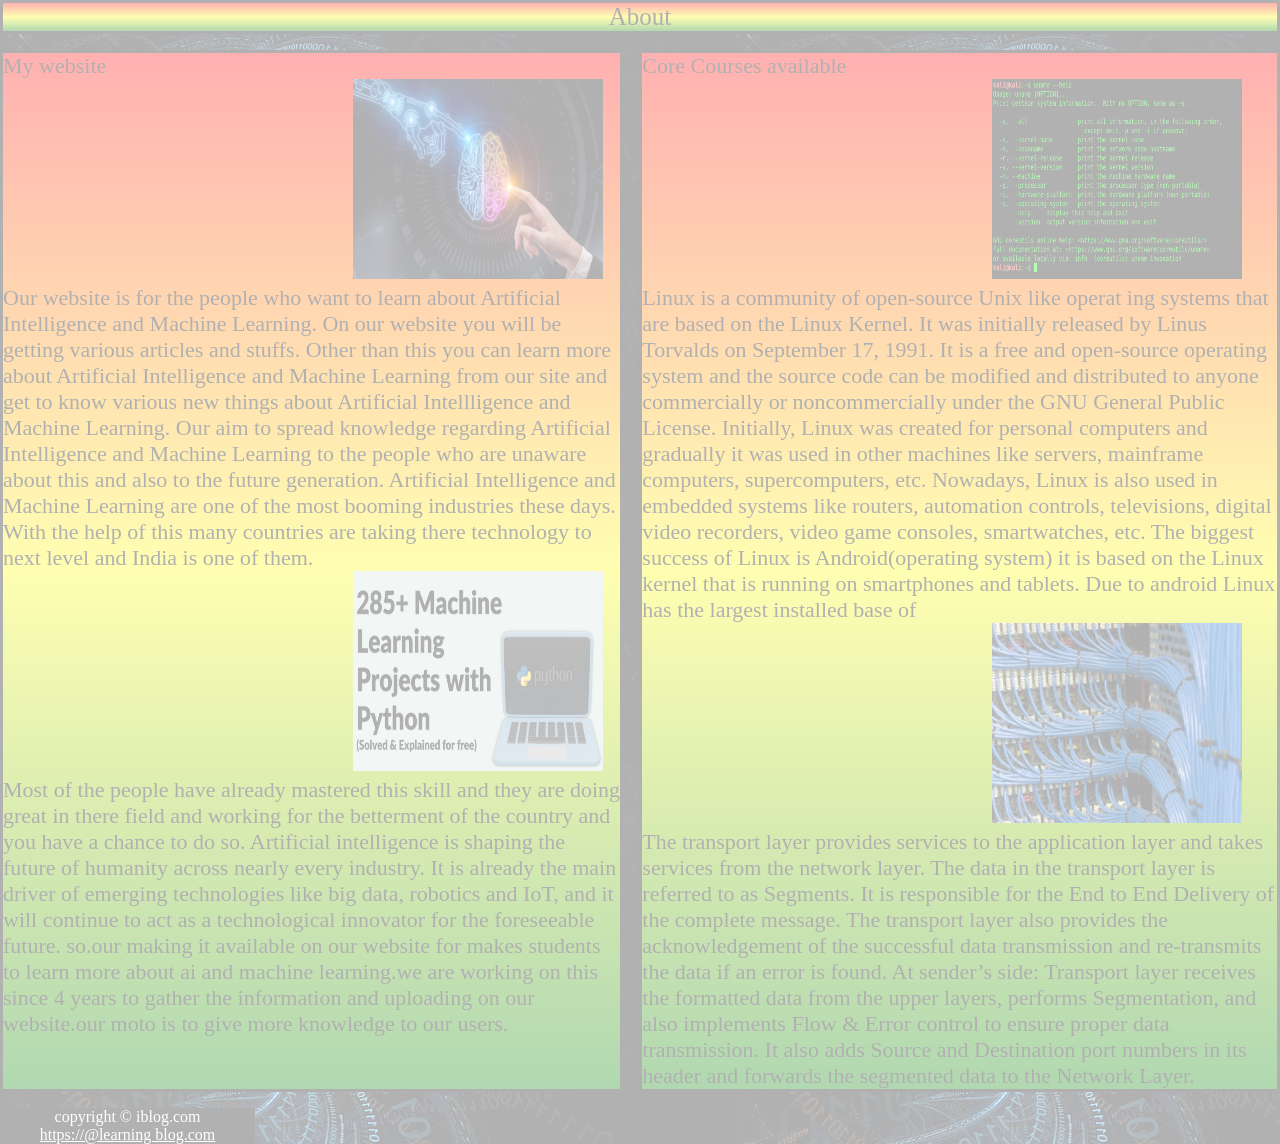
<file: darling/about.html>
<!DOCTYPE html>
<html lang="en">

<head>
    <meta charset="UTF-8">
    <meta http-equiv="X-UA-Compatible" content="IE=edge">
    <meta name="viewport" content="width=device-width, initial-scale=1.0">
    <title>login page</title>
    <link rel="stylesheet" href="css/style.css">
    <link rel="stylesheet" href="css/util.css">
    <link rel="icon" type="image/x-icon" href="img/dad.webp">
    


</head>
<style>
    .item {
        
        background-image: linear-gradient(red, yellow, green);

        border: 3px solid black;
    }

    #navbar {
        grid-area: navbar;
        text-align: center;
        background-size: auto;
        font-size: 25px;
        padding: 20px, 20px, 20px, 20px;


    }

    #section {
        grid-area: section;
        font-size: 22px;

    }

    #aside {
        grid-area: aside;
        font-size: 22px;
    }

    footer {
        grid-area: footer;
    }

    .item img {
        height: 200px;
        width: 250px;
        margin-left: 350px;
    }
</style>
</head>

<body>
    <script>
        window.alert('read');
    </script>
    <div class="container">
        <div id="navbar" class="item">
            About
        </div>
        <div id="section" class="item">
            <dl>
                <dt>My website</dt>
                <img src="img/lava23.jpg" alt="aI and ml blog">

                <dd>Our website is for the people who want to learn about Artificial Intelligence and Machine Learning.
                    On our website you will be getting various articles and stuffs. Other than this you can learn more
                    about Artificial Intelligence and Machine Learning from our site and get to know various new things
                    about Artificial Intellligence and Machine Learning.

                    Our aim to spread knowledge regarding Artificial Intelligence and Machine Learning to the people who
                    are unaware about this and also to the future generation. Artificial Intelligence and Machine
                    Learning are one of the most booming industries these days. With the help of this many countries are
                    taking there technology to next level and India is one of them.
                </dd>
                <img src="img/ne11.png" alt="aI and ml blog">
                <dd>Most of the people have already mastered this skill and they are doing great in there field and
                    working for the betterment of the country and you have a chance to do so.

                    Artificial intelligence is shaping the future of humanity across nearly every industry. It is
                    already the main driver of emerging technologies like big data, robotics and IoT, and it will
                    continue to act as a technological innovator for the foreseeable future. so.our making it available
                    on our website for makes students to learn more about ai and machine learning.we are working on this
                    since 4 years to gather the information and uploading on our website.our moto is to give more
                    knowledge to our users.</dd>

            </dl>

        </div>
        <div id="aside" class="item">
            <dl>
                <dt>Core Courses available</dt>
                <img src="img/bb.png" alt="aI and ml blog">
                <dd>Linux is a community of open-source Unix like operat ing systems that are based on the Linux Kernel.
                    It was initially released by Linus Torvalds on September 17, 1991. It is a free and open-source
                    operating system and the source code can be modified and distributed to anyone commercially or
                    noncommercially under the GNU General Public License.
                    Initially, Linux was created for personal computers and gradually it was used in other machines like
                    servers, mainframe computers, supercomputers, etc. Nowadays, Linux is also used in embedded systems
                    like routers, automation controls, televisions, digital video recorders, video game consoles,
                    smartwatches, etc. The biggest success of Linux is Android(operating system) it is based on the
                    Linux kernel that is running on smartphones and tablets. Due to android Linux has the largest
                    installed base of </dd>
                <img src="img/cc.jpg" alt="aI and ml blog">
                <dd>The transport layer provides services to the application layer and takes services from the network
                    layer. The data in the transport layer is referred to as Segments. It is responsible for the End to
                    End Delivery of the complete message. The transport layer also provides the acknowledgement of the
                    successful data transmission and re-transmits the data if an error is found.

                    At sender’s side: Transport layer receives the formatted data from the upper layers, performs
                    Segmentation, and also implements Flow & Error control to ensure proper data transmission. It also
                    adds Source and Destination port numbers in its header and forwards the segmented data to the
                    Network Layer. </dd>


            </dl>
        </div>

        <div class="footer max-width-2 m-auto">
            <p>copyright &copy; iblog.com</p>
            <a href="index.html" target="_blank">https://@learning blog.com</a>
        </div>

    </div>
</body>

</html>
</file>
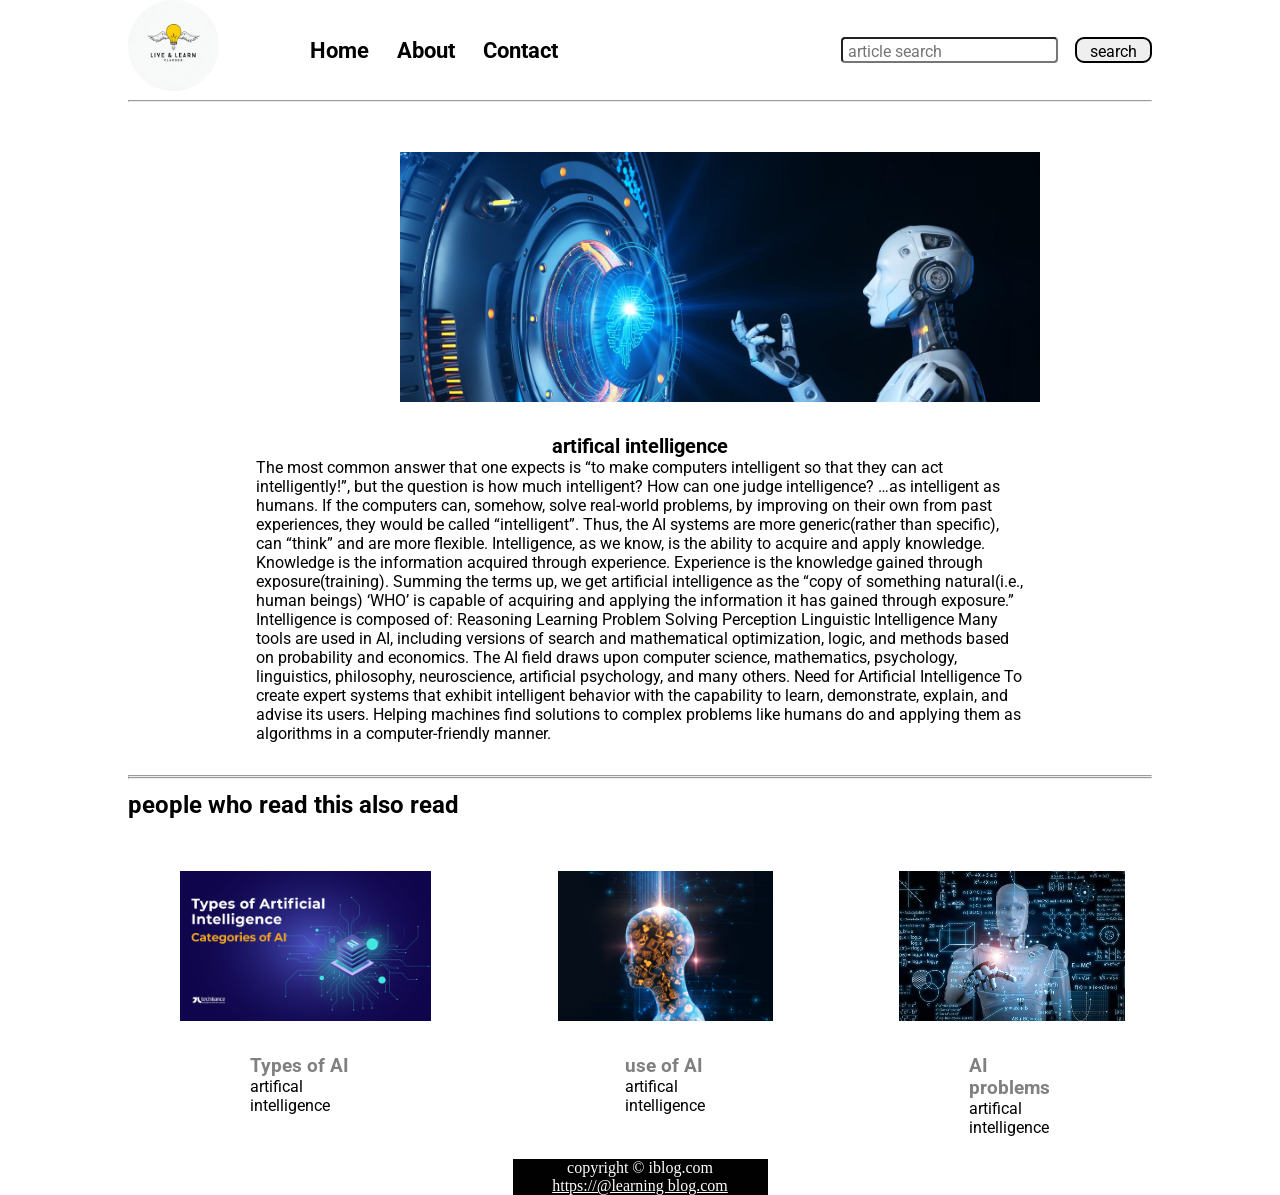
<file: darling/ai.html>
<!DOCTYPE html>
<html lang="en">

<head>
    <meta charset="UTF-8">
    <meta http-equiv="X-UA-Compatible" content="IE=edge">
    <link rel="stylesheet" href="css/style.css">
    <link rel="stylesheet" href="css/util.css">
    <link rel="stylesheet" href="css/blogpost.css">
    <link rel="stylesheet" href="css/mobile.css">
    <meta name="viewport" content="width=device-width, initial-scale=1.0">
    <title>ieducation-transforming</title>
    <link rel="icon" type="image/x-icon" href="img/dad.webp">

</head>

<body>
    <script>
        window.alert('artifical intelligence');
    </script>
    <nav class="navigation max-width-1 m-auto">
        <div class="nav-left">
            <a href="index.html">
                <span><img src="img/lava5.png" width="91px" alt="logo"></span></a>
            <ul>
                <li><a href="index.html">Home</a></li>
                <li><a href="about.html">About</a></li>
                <li><a href="contact.html">Contact</a></li>
            </ul>
        </div>

        <div class="nav-right">
            <form action="search.html" method="get">
                <input class="form-input" type="text" name="machine-learning" placeholder="article search">
                <button class="btn">search</button>
            </form>
        </div>

    </nav>
    <div class="max-width-1 m-auto">
        <hr>
    </div>
    <div class="post-img">
        <img src="img/lava24.jpg" alt="blog">
    </div>
    <div class=" blog-post-content max-width-2  m-auto my-2">
        <h1 class="font1">artifical intelligence</h1>
        <p class="font1">The most common answer that one expects is “to make computers intelligent so that they 
            can act intelligently!”, but the question is how much intelligent? How can one judge intelligence? 

            …as intelligent as humans. If the computers can, somehow, solve real-world problems, by 
            improving on their own from past experiences, they would be called “intelligent”. 
            Thus, the AI systems are more generic(rather than specific), can “think” and are more flexible. 
            
            Intelligence, as we know, is the ability to acquire and apply knowledge. Knowledge is the information 
            acquired through experience. Experience is the knowledge gained through exposure(training). Summing the terms up, 
            we get artificial intelligence as the “copy of something natural(i.e., human beings) ‘WHO’ is capable of acquiring and 
            applying the information it has gained through exposure.” 
            
            Intelligence is composed of:  
            
            Reasoning
            Learning
            Problem Solving
            Perception
            Linguistic Intelligence
            Many tools are used in AI, including versions of search and mathematical optimization, logic, and methods based 
            on probability and economics. The AI field draws upon computer science, mathematics, psychology, linguistics, 
            philosophy, neuroscience, artificial psychology, and many others. 
            
            Need for Artificial Intelligence  
            
            To create expert systems that exhibit intelligent behavior with the capability to learn, demonstrate, 
            explain, and advise its users.
            Helping machines find solutions to complex problems like humans do and applying them as algorithms in a 
            computer-friendly manner.
            

        </p>
    </div>
    <div class="max-width-1 m-auto">
        <hr>
        <hr>
    </div>
    <div class="home-articles max-width-1 m-auto font1">
        <h2>people who read this also read</h2>
        <div class="row">
            <div class="home-article more-post">
                <div class="home-article-img">
                    <img src="img/ne2.jpg" alt="aI and ml blog">
                </div>
                <div class="home-article-content font1">
                    <a href="blogpost.html">
                        <h3 style="margin-right: 120px;">Types of AI</h3>
                    </a>

                    <div style="margin-right: 120px;" >artifical intelligence</div>
                    
                </div>

            </div>
            <div class="home-article more-post">
                <div class="home-article-img">
                    <img src="img/ne1.jpg" alt="aI and ml blog">
                </div>
                <div class="home-article-content font1">
                    <a href="/blogpost.html">
                        <h3 style="margin-right: 120px;">use of AI</h3>
                    </a>

                    <span style="margin-right: 120px;"> artifical intelligence</span>
                </div>

            </div>
            <div class="home-article more-post">
                <div class="home-article-img">
                    <img src="img/ne3.png" alt="aI and ml blog">
                </div>
                <div class="home-article-content font1">
                    <a href="/blogpost.html">
                        <h3 style="margin-right: 120px;">AI problems</h3>
                    </a>

                    <span style="margin-right: 120px;"> artifical intelligence</span>
                </div>

            </div>

        </div>


    </div>
    <div class="footer max-width-2 m-auto">
        <p>copyright &copy; iblog.com</p>
        <a href="index.html" target="_blank">https://@learning blog.com</a>
    </div>


</body>

</html>
</file>
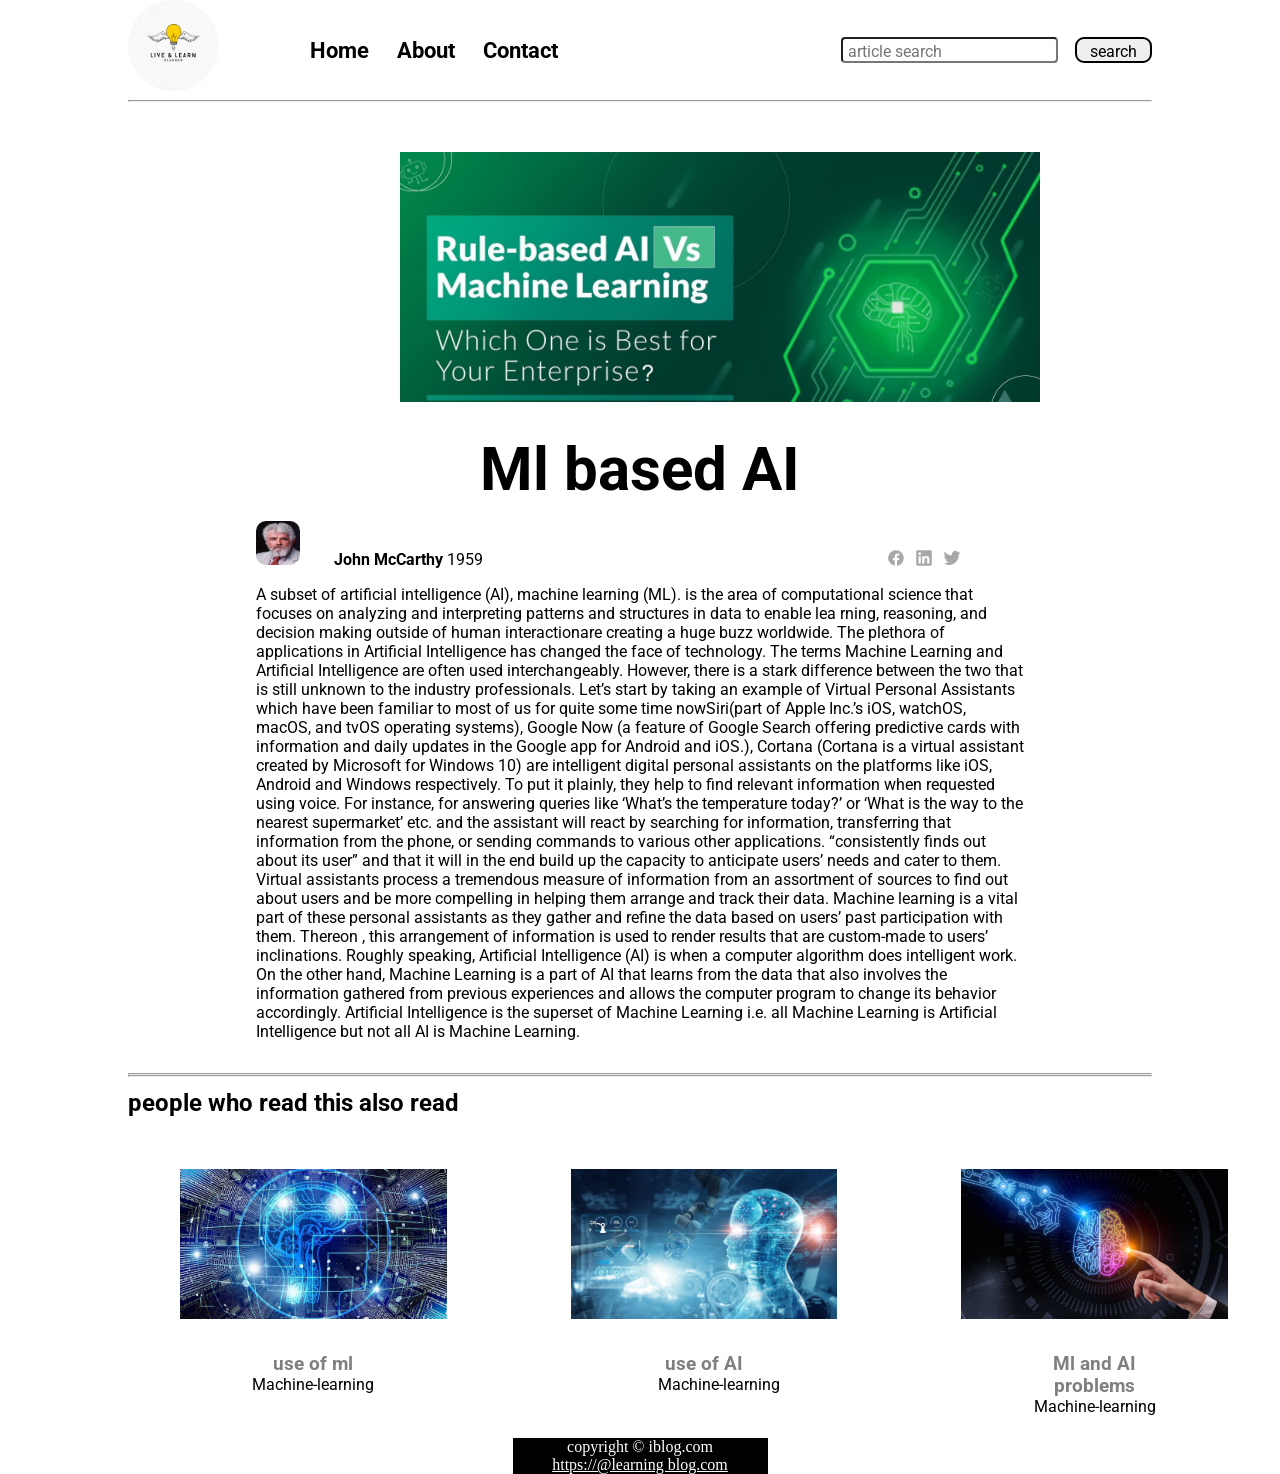
<file: darling/blogpost.html>
<!DOCTYPE html>
<html lang="en">

<head>
    <meta charset="UTF-8">
    <meta http-equiv="X-UA-Compatible" content="IE=edge">
    <link rel="stylesheet" href="css/style.css">
    <link rel="stylesheet" href="css/util.css">
    <link rel="stylesheet" href="css/blogpost.css">
    <link rel="stylesheet" href="css/mobile.css">
    <meta name="viewport" content="width=device-width, initial-scale=1.0">
    <title>ieducation-transforming</title>
    <link rel="icon" type="image/x-icon" href="img/dad.webp">

</head>

<body>
    <script>
        window.alert('Machine learning');
    </script>
    <nav class="navigation max-width-1 m-auto">
        <div class="nav-left">
            <a href="index.html">
                <span><img src="img/lava5.png" width="91px" alt="logo"></span></a>
            <ul>
                <li><a href="index.html">Home</a></li>
                <li><a href="about.html">About</a></li>
                <li><a href="contact.html">Contact</a></li>
            </ul>
        </div>

        <div class="nav-right">
            <form action="search.html" method="get">
                <input class="form-input" type="text" name="machine-learning" placeholder="article search">
                <button class="btn">search</button>
            </form>
        </div>

    </nav>
    <div class="max-width-1 m-auto">
        <hr>
    </div>
    <div class="post-img">
        <img src="img/lava16.jpg" alt="blog">
    </div>
    <div class=" blog-post-content max-width-2  m-auto my-2">
        <h1 style="font-size: 60px;">Ml based AI</h1>
        <div class="blogpost-meta">
            <div class="author-info">
                <div class="logo1"><img alt="chaitu" class="l ch fl gz ha fp"
                        src="img/n2.jpeg" width="44" height="44"
                        loading="lazy">
                        <b style="padding-left: 30px; margin-top: 50px;">John McCarthy</b>
                <span>1959</span>
                
                </div>
                
            </div>
            <div class="social">
                <svg width="24" height="24" viewBox="0 0 24 24" fill="none">
                    
                    <path
                        d="M19.75 12.04c0-4.3-3.47-7.79-7.75-7.79a7.77 7.77 0 0 0-5.9 12.84 7.77 7.77 0 0 0 4.69 2.63v-5.49h-1.9v-2.2h1.9v-1.62c0-1.88 1.14-2.9 2.8-2.9.8 0 1.49.06 1.69.08v1.97h-1.15c-.91 0-1.1.43-1.1 1.07v1.4h2.17l-.28 2.2h-1.88v5.52a7.77 7.77 0 0 0 6.7-7.71"
                        fill="#A8A8A8"></path>
                </svg>
                <svg width="24" height="24" viewBox="0 0 24 24" fill="none">
                    <path
                        d="M19.75 5.39v13.22a1.14 1.14 0 0 1-1.14 1.14H5.39a1.14 1.14 0 0 1-1.14-1.14V5.39a1.14 1.14 0 0 1 1.14-1.14h13.22a1.14 1.14 0 0 1 1.14 1.14zM8.81 10.18H6.53v7.3H8.8v-7.3zM9 7.67a1.31 1.31 0 0 0-1.3-1.32h-.04a1.32 1.32 0 0 0 0 2.64A1.31 1.31 0 0 0 9 7.71v-.04zm8.46 5.37c0-2.2-1.4-3.05-2.78-3.05a2.6 2.6 0 0 0-2.3 1.18h-.07v-1h-2.14v7.3h2.28V13.6a1.51 1.51 0 0 1 1.36-1.63h.09c.72 0 1.26.45 1.26 1.6v3.91h2.28l.02-4.43z"
                        fill="#A8A8A8"></path>
                </svg>
                <svg width="24" height="24" viewBox="0 0 24 24" fill="none">
                    <path
                        d="M20 5.34c-.67.41-1.4.7-2.18.87a3.45 3.45 0 0 0-5.02-.1 3.49 3.49 0 0 0-1.02 2.47c0 .28.03.54.07.8a9.91 9.91 0 0 1-7.17-3.66 3.9 3.9 0 0 0-.5 1.74 3.6 3.6 0 0 0 1.56 2.92 3.36 3.36 0 0 1-1.55-.44V10c0 1.67 1.2 3.08 2.8 3.42-.3.06-.6.1-.94.12l-.62-.06a3.5 3.5 0 0 0 3.24 2.43 7.34 7.34 0 0 1-4.36 1.49l-.81-.05a9.96 9.96 0 0 0 5.36 1.56c6.4 0 9.91-5.32 9.9-9.9v-.5c.69-.49 1.28-1.1 1.74-1.81-.63.3-1.3.48-2 .56A3.33 3.33 0 0 0 20 5.33"
                        fill="#A8A8A8"></path>
                </svg>

            </div>
        </div>
        <p class="font1">A subset of artificial intelligence (AI), machine learning (ML).
            is the area of computational science that focuses on analyzing and interpreting patterns
            and structures in data to enable lea
            rning, reasoning, and decision making outside of human interactionare creating a huge buzz worldwide.
            The plethora of applications in Artificial Intelligence has changed the face of technology.
            The terms Machine Learning and Artificial Intelligence are often used interchangeably. However, there is a
            stark difference between the two that is still unknown to the industry professionals.
            Let’s start by taking an example of Virtual Personal Assistants which have been familiar to most of us for
            quite some time nowSiri(part of Apple Inc.’s iOS, watchOS, macOS, and tvOS operating systems),
            Google Now (a feature of Google Search offering predictive cards with information and daily updates in the
            Google app
            for Android and iOS.), Cortana (Cortana is a virtual assistant created by Microsoft for Windows 10) are
            intelligent digital
            personal assistants on the platforms like iOS, Android and Windows respectively. To put it plainly, they
            help to find relevant
            information when requested using voice. For instance, for answering queries like ‘What’s the temperature
            today?’ or ‘What is
            the way to the nearest supermarket’ etc. and the assistant will react by searching for information,
            transferring that
            information from the phone, or sending commands to various other applications.

            “consistently finds out about its user” and that it will in the end build up the capacity to anticipate
            users’ needs
            and cater to them. Virtual assistants process a tremendous measure of information from an assortment of
            sources to find
            out about users and be more compelling in helping them arrange and track their data. Machine learning is a
            vital part
            of these personal assistants as they gather and refine the data based on users’ past participation with
            them. Thereon
            , this arrangement of information is used to render results that are custom-made to users’ inclinations.

            Roughly speaking, Artificial Intelligence (AI) is when a computer algorithm does intelligent work. On the
            other hand,
            Machine Learning is a part of AI that learns from the data that also involves the information gathered from
            previous
            experiences and allows the computer program to change its behavior accordingly. Artificial Intelligence is
            the superset
            of Machine Learning i.e. all Machine Learning is Artificial Intelligence but not all AI is Machine Learning.

        </p>
    </div>
    <div class="max-width-1 m-auto">
        <hr>
        <hr>
    </div>
    <div class="home-articles max-width-1 m-auto font1">
        <h2>people who read this also read</h2>
        <div class="row">
            <div class="home-article more-post">
                <div class="home-article-img">
                    <img src="img/lava20.webp" alt="aI and ml blog">
                </div>
                <div class="home-article-content font1 center">
                    <a href="blogpost.html">
                        <h3 style="margin-right: 120px;">use of ml</h3>
                    </a>

                    <div style="margin-right: 120px;">Machine-learning</div>
                    
                </div>

            </div>
            <div class="home-article more-post">
                <div class="home-article-img">
                    <img src="img/lava21.webp" alt="aI and ml blog">
                </div>
                <div class="home-article-content font1 center">
                    <a href="/blogpost.html">
                        <h3 style="margin-right: 120px;">use of AI</h3>
                    </a>

                    <span style="margin-right: 90px;">Machine-learning</span>
                </div>

            </div>
            <div class="home-article more-post">
                <div class="home-article-img">
                    <img src="img/lava23.jpg" alt="aI and ml blog">
                </div>
                <div class="home-article-content font1 center">
                    <a href="/blogpost.html">
                        <h3 style="margin-right: 120px;">Ml and AI problems</h3>
                    </a>

                    <spa style="margin-right: 120px;"> Machine-learning</span>
                </div>

            </div>

        </div>


    </div>
    <div class="footer max-width-2 m-auto">
        <p>copyright &copy; iblog.com</p>
        <a href="index.html" target="_blank">https://@learning blog.com</a>
    </div>


</body>

</html>
</file>
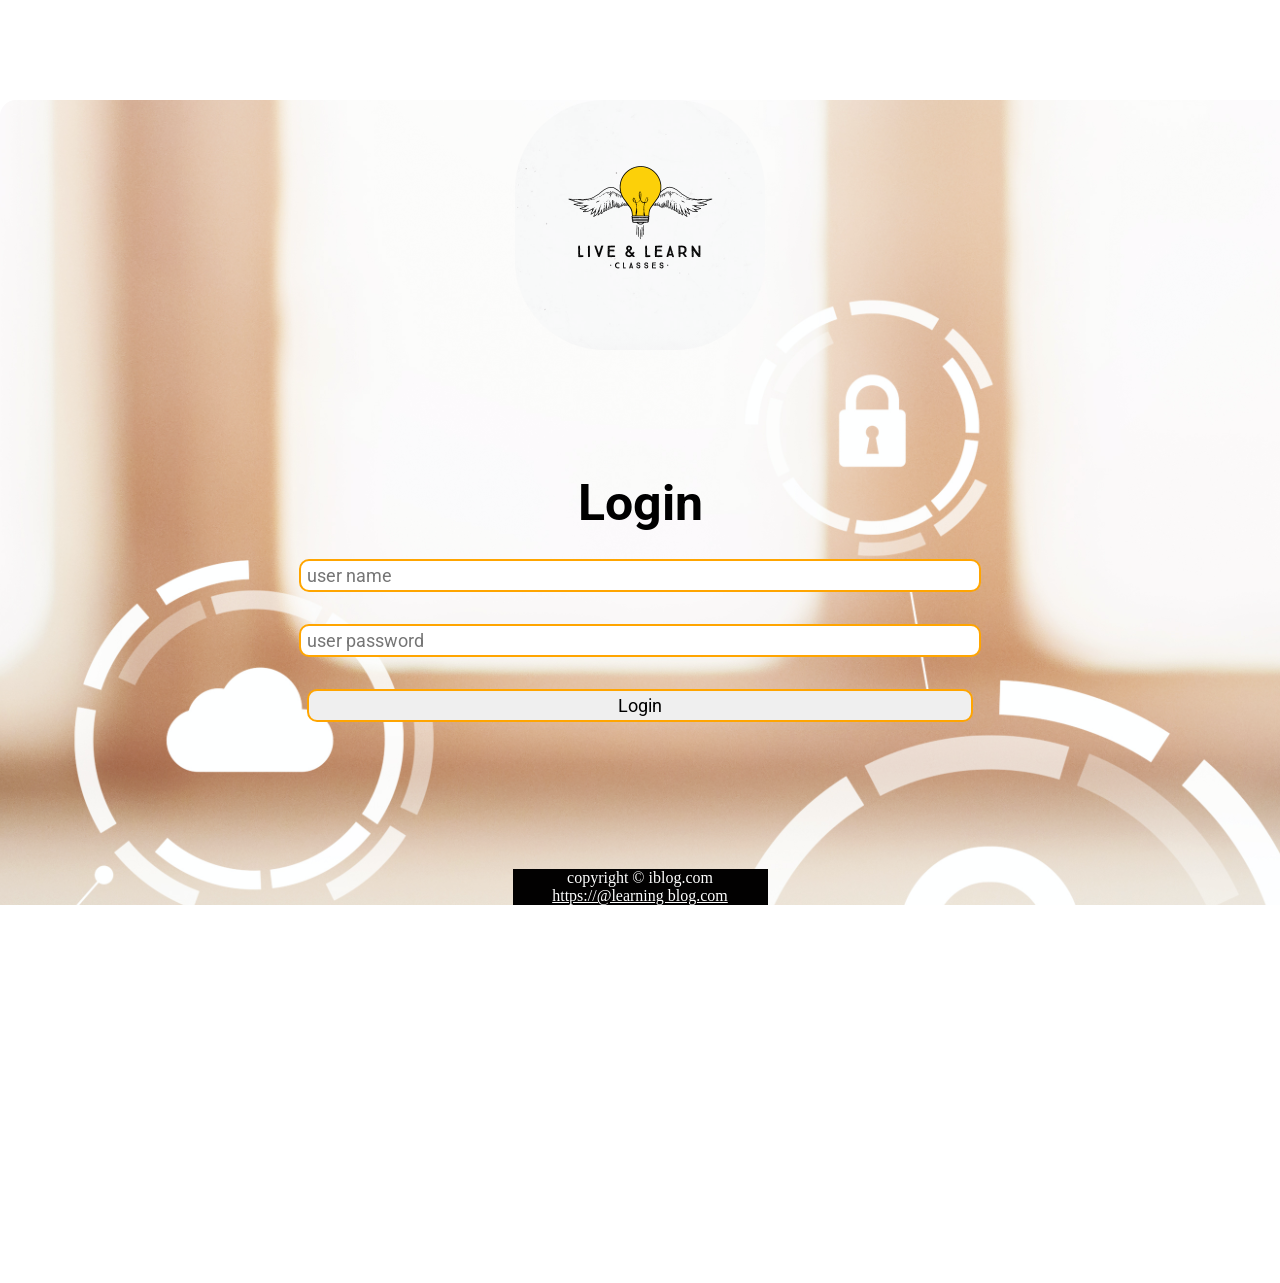
<file: darling/chaitu.html>
<!DOCTYPE html>
<html lang="en">

<head>
    <meta charset="UTF-8">
    <meta http-equiv="X-UA-Compatible" content="IE=edge">
    <meta name="viewport" content="width=device-width, initial-scale=1.0">
    <title>login page</title>
    <link rel="stylesheet" href="css/style.css">
    <link rel="stylesheet" href="css/util.css">
    <link rel="icon" type="image/x-icon" href="img/login.jpg">
    <script src="javascript/script.js"></script>


</head>
<style>
    .footer {
        margin-bottom: 10cm;


    }

    .box {
        padding-bottom: 20px;
    }

    .img1 img {
        border-radius: 90px;


    }
</style>


<body>
    <script>
        window.alert('login');
    </script>
    <div class="hack">

        <div class="img1">
            <img src="img/lava5.png" width="250px" alt="logo"></span>
        </div>

        <form class="box" action="index.html" method="post">
            <h1>Login
            </h1>
            <div class="form-box">
                <input type="text" name="" id="username" placeholder="user name"><br><br>
            </div>
            <div class="form-box">

                <input type="password" name="" id="password" placeholder="user password"><br><br>
            </div>
            <div class="form-box">

                <input type="submit" name="" value="Login" onclick="validate()">
            



        </form>
    </div>

    <div class="footer max-width-2 m-auto">
        <p>copyright &copy; iblog.com</p>
        <a href="index.html" target="_blank">https://@learning blog.com</a>

    </div>


</div>
</body>

</html>
</file>
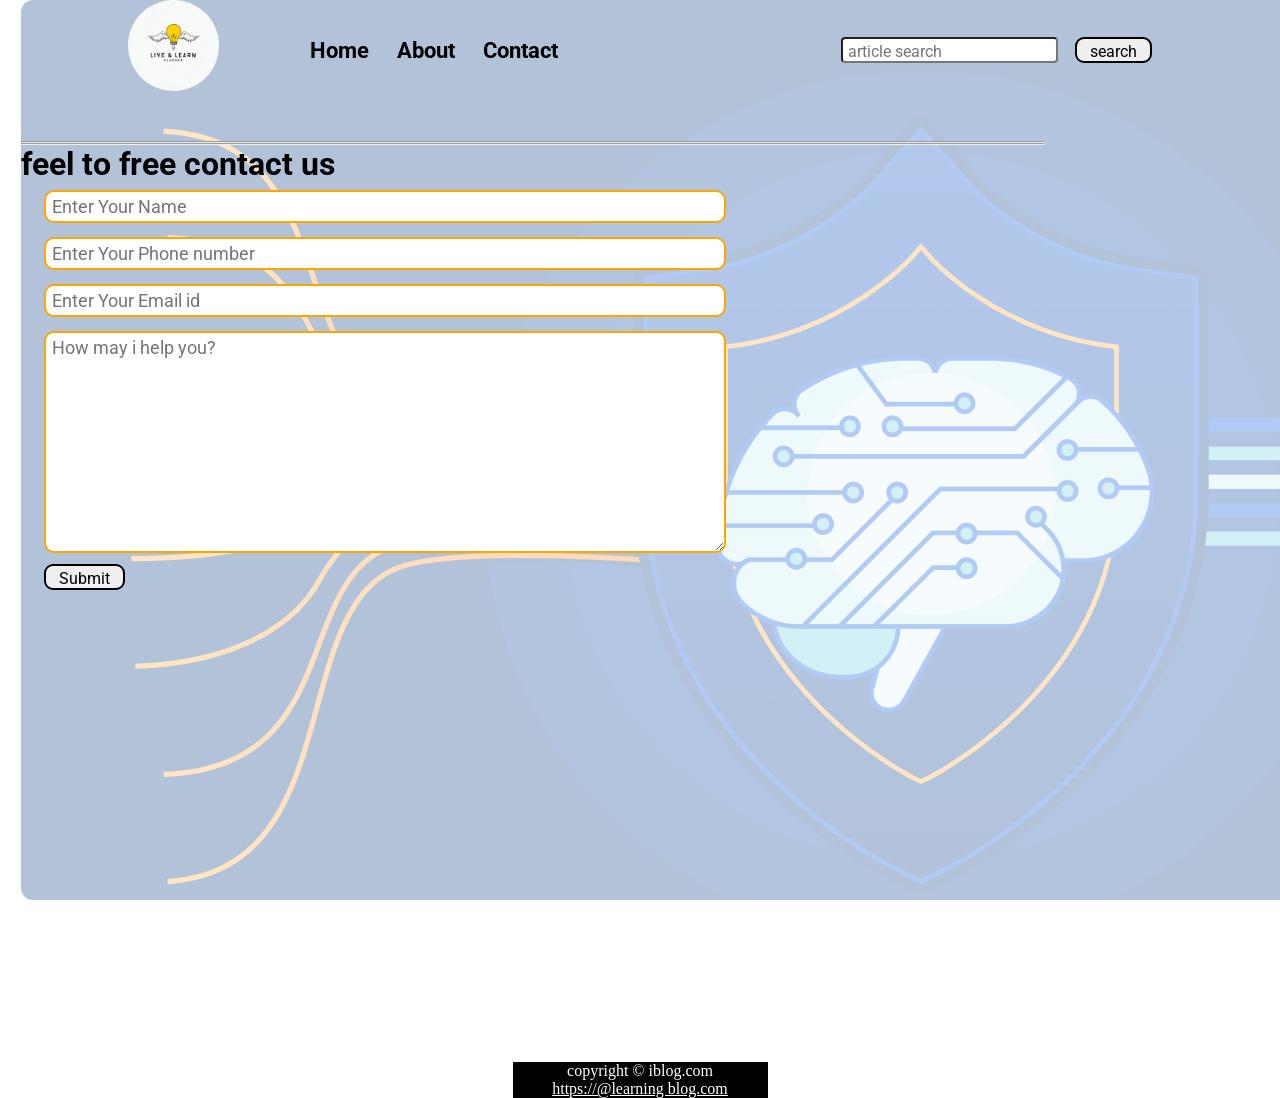
<file: darling/contact.html>
<!DOCTYPE html>
<html lang="en">

<head>
    <meta charset="UTF-8">
    <meta http-equiv="X-UA-Compatible" content="IE=edge">
    <link rel="stylesheet" href="css/style.css">
    <link rel="stylesheet" href="css/util.css">
    <link rel="stylesheet" href="css/contact.css">
    <link rel="stylesheet" href="css/mobile.css">
    <meta name="viewport" content="width=device-width, initial-scale=1.0">
    <link rel="icon" type="image/x-icon" href="img/contact.png">
    <title>ieducation-transforming</title>
</head>

<body>
    <script>
        window.alert('Available 24/7')
        window.prompt('Comment');
    </script>
    <nav class="navigation max-width-1 m-auto">
        <div class="nav-left">
            <a href="index.html">
                <span><img src="img/lava5.png" width="91px" alt="logo"></span></a>
            <ul>
                <li><a href="index.html">Home</a></li>
                <li><a href="about.html">About</a></li>
                <li><a href="contact.html">Contact</a></li>
            </ul>
        </div>

        <div class="nav-right">
            <form action="search.html" method="get">
                <input class="form-input" type="text" name="machine-learning" placeholder="article search">
                <button class="btn">search</button>
            </form>
        </div>

    </nav>
    <div class="contact-content font1 max-width-1 m-auto">
        <div class="max-width-1 m-auto">
            <hr>
            <hr>
            <h1>feel to free contact us</h1>
            <div class="contact-form mx-1">
                <div class="form-box">
                    <input type="text" placeholder="Enter Your Name">
                </div>
                <div class="form-box">
                    <input type="text" placeholder="Enter Your Phone number">
                </div>
                <div class="form-box">
                    <input type="text" placeholder="Enter Your Email id">
                </div>
                <div class="form-box">
                    <textarea name="" id="" cols="30" rows="10" placeholder="How may i help you?"></textarea>
                </div>
                <div class="form-box">
                    <button class="btn">Submit</button>
                </div>
            </div>
        </div>
    </div>


    <div class="footer max-width-2 m-auto">
        <p>copyright &copy; iblog.com</p>
        <a href="index.html" target="_blank">https://@learning blog.com</a>
    </div>


</body>

</html>
</file>
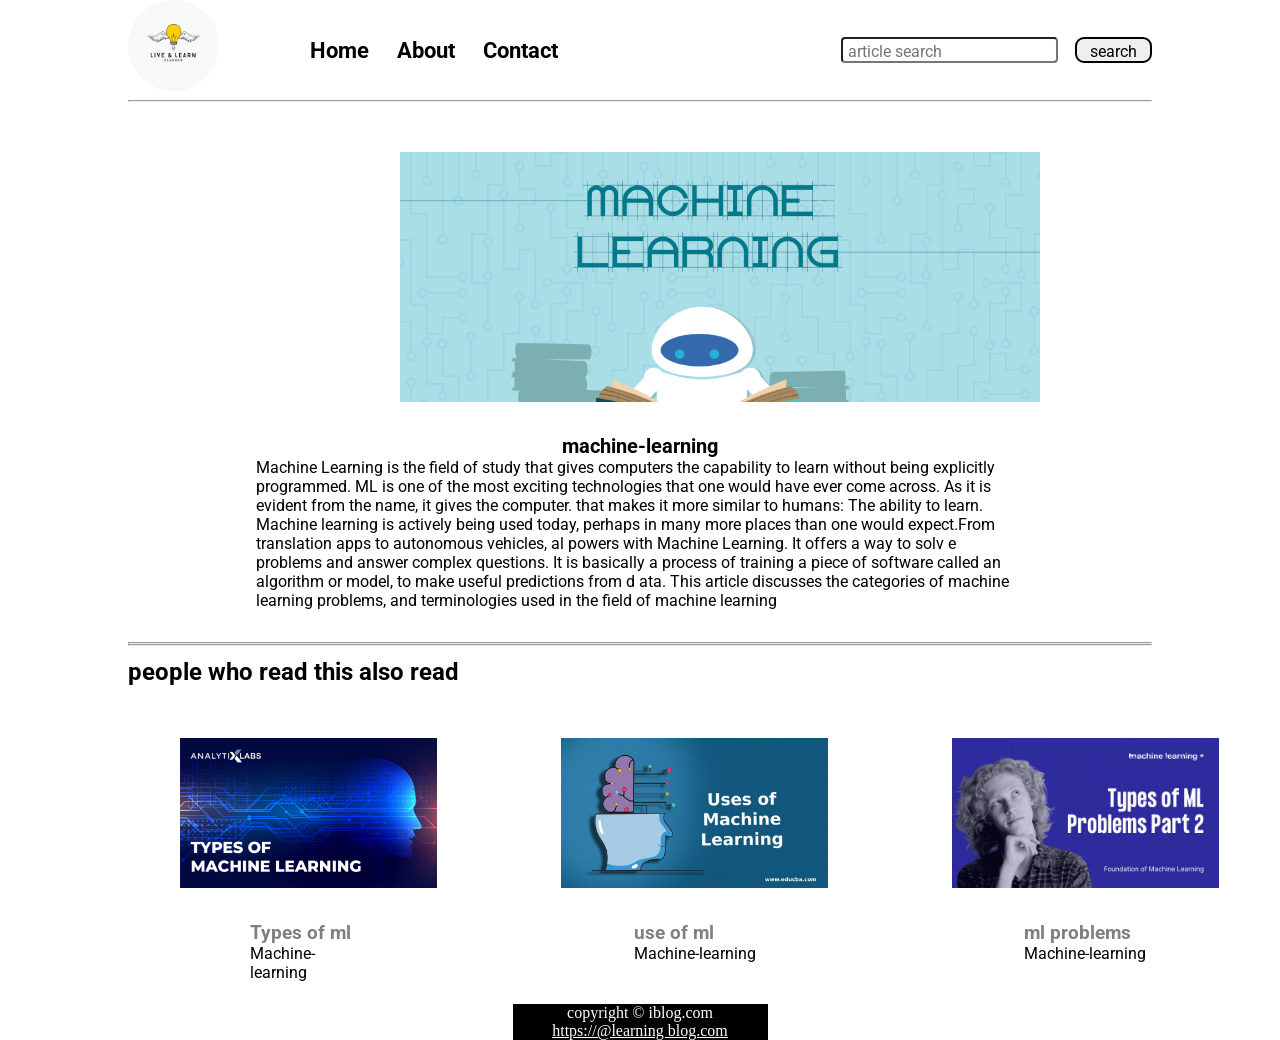
<file: darling/machine.html>
<!DOCTYPE html>
<html lang="en">

<head>
    <meta charset="UTF-8">
    <meta http-equiv="X-UA-Compatible" content="IE=edge">
    <link rel="stylesheet" href="css/style.css">
    <link rel="stylesheet" href="css/util.css">
    <link rel="stylesheet" href="css/blogpost.css">
    <link rel="stylesheet" href="css/mobile.css">
    <meta name="viewport" content="width=device-width, initial-scale=1.0">
    <title>ieducation-transforming</title>
    <link rel="icon" type="image/x-icon" href="img/dad.webp">

</head>

<body>
    <script>
        window.alert('Learn more');
    </script>
    <nav class="navigation max-width-1 m-auto">
        <div class="nav-left">
            <a href="about.html">
                <span><img src="img/lava5.png" width="91px" alt="logo"></span></a>
            <ul>
                <li><a href="index.html">Home</a></li>
                <li><a href="about.html">About</a></li>
                <li><a href="contact.html">Contact</a></li>
            </ul>
        </div>

        <div class="nav-right">
            <form action="search.html" method="get">
                <input class="form-input" type="text" name="machine-learning" placeholder="article search">
                <button class="btn">search</button>
            </form>
        </div>

    </nav>
    <div class="max-width-1 m-auto">
        <hr>
    </div>
    <div class="post-img">
        <img src="img/lava7.png" alt="blog">
    </div>
    <div class=" blog-post-content max-width-2  m-auto my-2">
        <h1 class="font1">machine-learning</h1>
        <p class="font1">Machine Learning is the field of study that gives computers the capability to learn without being explicitly programmed. 
            ML is one of the most exciting technologies that one would have ever come across. As it is evident from the name, it gives the computer.
             that makes it more similar to humans: The ability to learn. Machine learning is actively being used today, perhaps in many more places
              than one would expect.From translation apps to autonomous vehicles, al
             powers with Machine Learning. It offers a way to solv
             e problems and answer complex questions. It is basically
              a process of training a piece of software called an algorithm or model, to make useful predictions from d
            ata. This article discusses the categories of machine learning problems, and terminologies used in the field of machine learning


        </p>
    </div>
    <div class="max-width-1 m-auto">
        <hr>
        <hr>
    </div>
    <div class="home-articles max-width-1 m-auto font1">
        <h2>people who read this also read</h2>
        <div class="row">
            <div class="home-article more-post">
                <div class="home-article-img">
                    <img src="img/lava13.avif" alt="aI and ml blog">
                </div>
                <div class="home-article-content font1">
                    <a href="blogpost.html">
                        <h3 style="margin-right: 120px;">Types of ml</h3>
                    </a>

                    <div style="margin-right: 120px;">Machine-learning</div>
                    
                </div>

            </div>
            <div class="home-article more-post">
                <div class="home-article-img">
                    <img src="img/lava12.jpg" alt="aI and ml blog">
                </div>
                <div class="home-article-content font1">
                    <a href="/blogpost.html">
                        <h3 style="margin-right: 120px;">use of ml</h3>
                    </a>

                    <span style="margin-right: 120px;"> Machine-learning</span>
                </div>

            </div>
            <div class="home-article more-post">
                <div class="home-article-img">
                    <img src="img/lava14.jpg" alt="aI and ml blog">
                </div>
                <div class="home-article-content font1">
                    <a href="/blogpost.html">
                        <h3 style="margin-right: 120px;">ml problems</h3>
                    </a>

                    <span style="margin-right: 120px;"> Machine-learning</span>
                </div>

            </div>

        </div>


    </div>
    <div class="footer max-width-2 m-auto">
        <p>copyright &copy; iblog.com</p>
        <a href="index.html" target="_blank">https://@learning blog.com</a>
    </div>


</body>

</html>
</file>
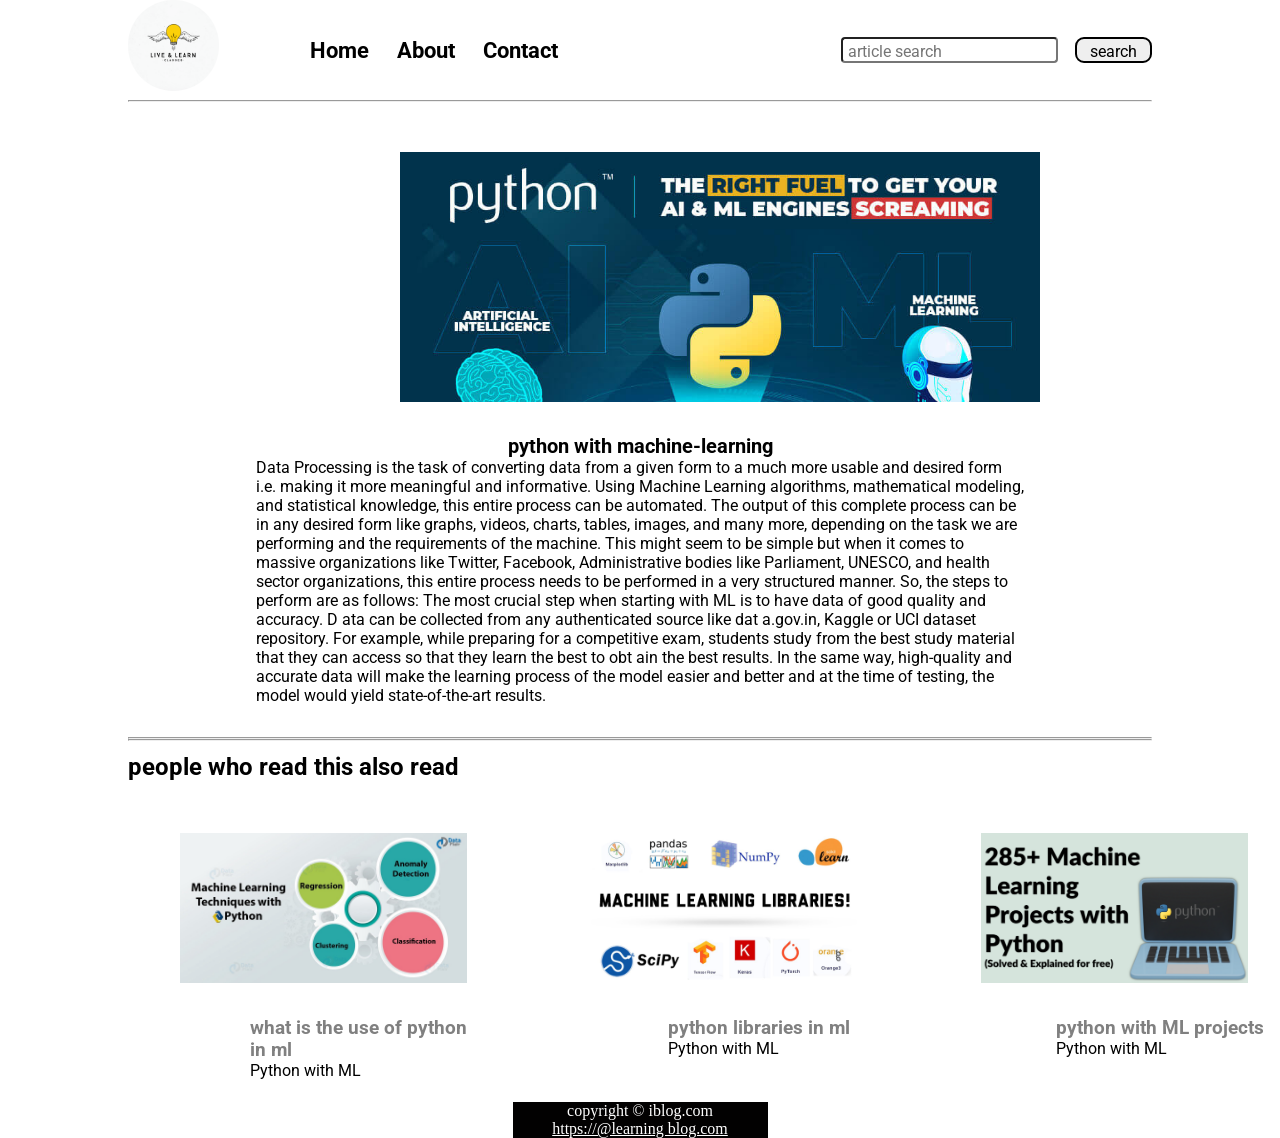
<file: darling/pywithml.html>
<!DOCTYPE html>
<html lang="en">

<head>
    <meta charset="UTF-8">
    <meta http-equiv="X-UA-Compatible" content="IE=edge">
    <link rel="stylesheet" href="css/style.css">
    <link rel="stylesheet" href="css/util.css">
    <link rel="stylesheet" href="css/blogpost.css">
    <link rel="stylesheet" href="css/mobile.css">
    <meta name="viewport" content="width=device-width, initial-scale=1.0">
    <title>ieducation-transforming</title>
    <link rel="icon" type="image/x-icon" href="img/dad.webp">

</head>

<body>
    <script>
        window.alert('py with Ml')
    </script>
    <nav class="navigation max-width-1 m-auto">
        <div class="nav-left">
            <a href="about.html">
                <span><img src="img/lava5.png" width="91px" alt="logo"></span></a>
            <ul>
                <li><a href="index.html">Home</a></li>
                <li><a href="about.html">About</a></li>
                <li><a href="contact.html">Contact</a></li>
            </ul>
        </div>

        <div class="nav-right">
            <form action="search.html" method="get">
                <input class="form-input" type="text" name="machine-learning" placeholder="article search">
                <button class="btn">search</button>
            </form>
        </div>

    </nav>
    <div class="max-width-1 m-auto">
        <hr>
    </div>
    <div class="post-img">
        <img src="img/ne8.jpg" alt="blog">
    </div>
    <div class=" blog-post-content max-width-2  m-auto my-2">
        <h1 class="font1">python with machine-learning</h1>
        <p class="font1">Data Processing is the task of converting data from a given form to a much more usable
             and desired form i.e. making it more meaningful and informative. Using Machine Learning algorithms, 
             mathematical modeling, and statistical knowledge, this entire process can be automated. The output of 
             this complete process can be in any desired form like graphs, videos, charts, tables, images, and many more, 
             depending on the task we are performing and the requirements of the machine. This might seem to be simple but 
             when it comes to massive organizations like Twitter, Facebook, Administrative bodies like Parliament, UNESCO, and 
             health sector organizations, this entire process needs to be performed in a very structured manner. So, the steps to 
             perform are as follows: The most crucial step when starting with ML is to have data of good quality and accuracy. D
             ata can be collected from any authenticated source like dat
             a.gov.in, Kaggle or UCI dataset repository. For example, while preparing for
             
             a competitive exam, students study from the best study material that they can access so that they learn the best to obt
             ain the best results. In the same way, high-quality and accurate data will make the learning process of the model easier and 
             better and at the time of testing, the model would yield state-of-the-art results. 


 


        </p>
    </div>
    <div class="max-width-1 m-auto">
        <hr>
        <hr>
    </div>
    <div class="home-articles max-width-1 m-auto font1">
        <h2>people who read this also read</h2>
        <div class="row">
            <div class="home-article more-post">
                <div class="home-article-img">
                    <img src="img/ne9.jpg" alt="aI and ml blog">
                </div>
                <div class="home-article-content font1">
                    <a href="blogpost.html">
                        <h3 style="margin-right: 30px;">what is the use of python in ml</h3>
                    </a>

                    <div style="margin-right: 120px;">Python with ML</div>
                    
                </div>

            </div>
            <div class="home-article more-post">
                <div class="home-article-img">
                    <img src="img/ne10.jpg" alt="aI and ml blog">
                </div>
                <div class="home-article-content font1">
                    <a href="/blogpost.html">
                        <h3 style="margin-right: 50px;">python libraries in ml</h3>
                    </a>

                    <span style="margin-right: 120px;"> Python with ML</span>
                </div>

            </div>
            <div class="home-article more-post">
                <div class="home-article-img">
                    <img src="img/ne11.png" alt="aI and ml blog">
                </div>
                <div class="home-article-content font1">
                    <a href="blogpost.html">
                        <h3 style="margin-right: 30px;">python with ML projects</h3>
                    </a>

                    <span style="margin-right: 120px;"> Python with ML</span>
                </div>

            </div>

        </div>


    </div>
    <div class="footer max-width-2 m-auto">
        <p>copyright &copy; iblog.com</p>
        <a href="index.html" target="_blank">https://@learning blog.com</a>
    </div>


</body>

</html>
</file>
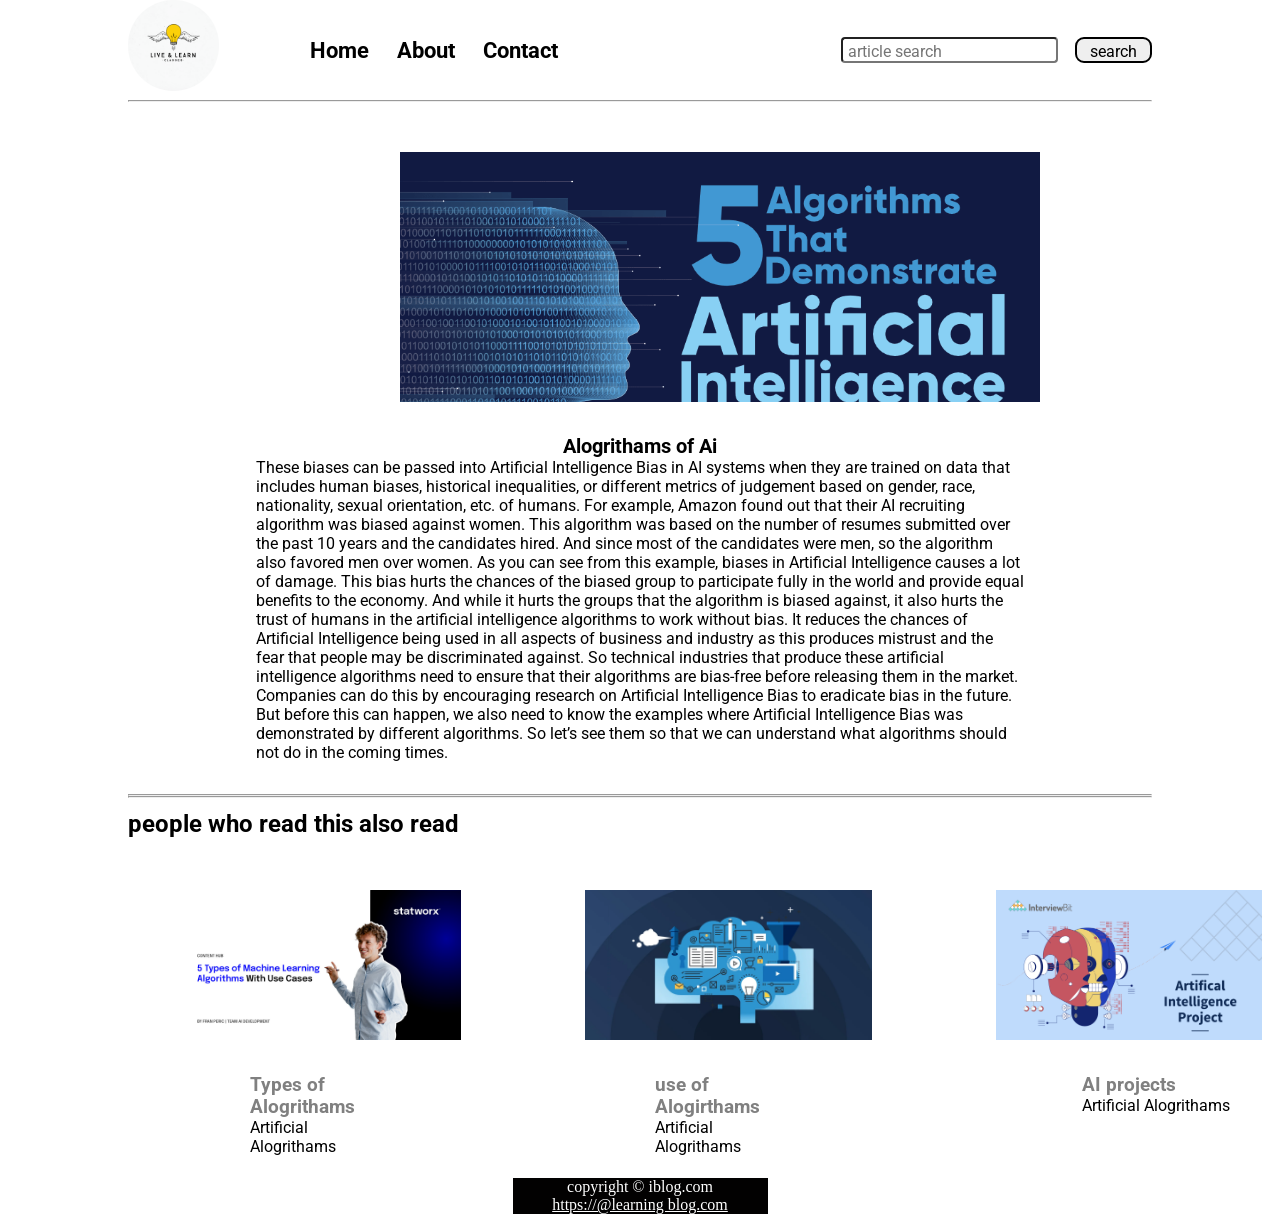
<file: darling/seai.html>
<!DOCTYPE html>
<html lang="en">

<head>
    <meta charset="UTF-8">
    <meta http-equiv="X-UA-Compatible" content="IE=edge">
    <link rel="stylesheet" href="css/style.css">
    <link rel="stylesheet" href="css/util.css">
    <link rel="stylesheet" href="css/blogpost.css">
    <link rel="stylesheet" href="css/mobile.css">
    <meta name="viewport" content="width=device-width, initial-scale=1.0">
    <title>ieducation-transforming</title>
    <link rel="icon" type="image/x-icon" href="img/dad.webp">

</head>

<body>
    <script>
        window.alert('Alogrthims is very important');
    </script>
    <nav class="navigation max-width-1 m-auto">
        <div class="nav-left">
            <a href="index.html">
                <span><img src="img/lava5.png" width="91px" alt="logo"></span></a>
            <ul>
                <li><a href="index.html">Home</a></li>
                <li><a href="about.html">About</a></li>
                <li><a href="contact.html">Contact</a></li>
            </ul>
        </div>

        <div class="nav-right">
            <form action="search.html" method="get">
                <input class="form-input" type="text" name="machine-learning" placeholder="article search">
                <button class="btn">search</button>
            </form>
        </div>

    </nav>
    <div class="max-width-1 m-auto">
        <hr>
    </div>
    <div class="post-img">
        <img src="img/ne4.png" alt="blog">
    </div>
    <div class=" blog-post-content max-width-2  m-auto my-2">
        <h1 class="font1">Alogrithams of Ai</h1>
        <p class="font1">These biases can be passed into Artificial Intelligence Bias in
            AI systems when they are trained on data that includes human biases, historical inequalities,
            or different metrics of judgement based on gender, race, nationality, sexual orientation, etc. of
            humans. For example, Amazon found out that their AI recruiting algorithm was biased against women.
            This algorithm was based on the number of resumes submitted over the past 10 years and the candidates hired.
            And since most of the candidates were men, so the algorithm also favored men over women. As you can see from
            this example, biases in Artificial Intelligence causes a lot of damage. This bias hurts the chances of the
            biased group
            to participate fully in the world and provide equal benefits to the economy. And while it hurts the groups
            that the
            algorithm is biased against, it also hurts the trust of humans in the artificial intelligence algorithms to
            work without
            bias. It reduces the chances of Artificial Intelligence being used in all aspects of business and industry
            as this produces
            mistrust and the fear that people may be discriminated against. So technical industries that produce these
            artificial
            intelligence algorithms need to ensure that their algorithms are bias-free before releasing them in the
            market.
            Companies can do this by encouraging research on Artificial Intelligence Bias to eradicate bias in the
            future.
            But before this can happen, we also need to know the examples where Artificial Intelligence Bias was
            demonstrated by
            different algorithms. So let’s see them so that we can understand what algorithms should not do in the
            coming times.


        </p>
    </div>
    <div class="max-width-1 m-auto">
        <hr>
        <hr>
    </div>
    <div class="home-articles max-width-1 m-auto font1">
        <h2>people who read this also read</h2>
        <div class="row">
            <div class="home-article more-post">
                <div class="home-article-img">
                    <img src="img/ne6.jpg" alt="aI and ml blog">
                </div>
                <div class="home-article-content font1">
                    <a href="blogpost.html">
                        <h3 style="margin-right: 90px;">Types of Alogrithams</h3>
                    </a>

                    <div style="margin-right: 120px;">Artificial Alogrithams</div>
            
                </div>

            </div>
            <div class="home-article more-post">
                <div class="home-article-img">
                    <img src="img/ne5.webp" alt="aI and ml blog">
                </div>
                <div class="home-article-content font1">
                    <a href="/blogpost.html">
                        <h3 style="margin-right: 120px;">use of Alogirthams</h3>
                    </a>

                    <span style="margin-right: 120px;"> Artificial Alogrithams</span>
                </div>

            </div>
            <div class="home-article more-post">
                <div class="home-article-img">
                    <img src="img/ne7.png" alt="aI and ml blog">
                </div>
                <div class="home-article-content font1">
                    <a href="/blogpost.html">
                        <h3 style="margin-right: 120px;">AI projects</h3>
                    </a>

                    <span style="margin-right: 50px;"> Artificial Alogrithams</span>
                </div>

            </div>

        </div>


    </div>
    <div class="footer max-width-2 m-auto">
        <p>copyright &copy; iblog.com</p>
        <a href="index.html" target="_blank">https://@learning blog.com</a>
    </div>


</body>

</html>
</file>
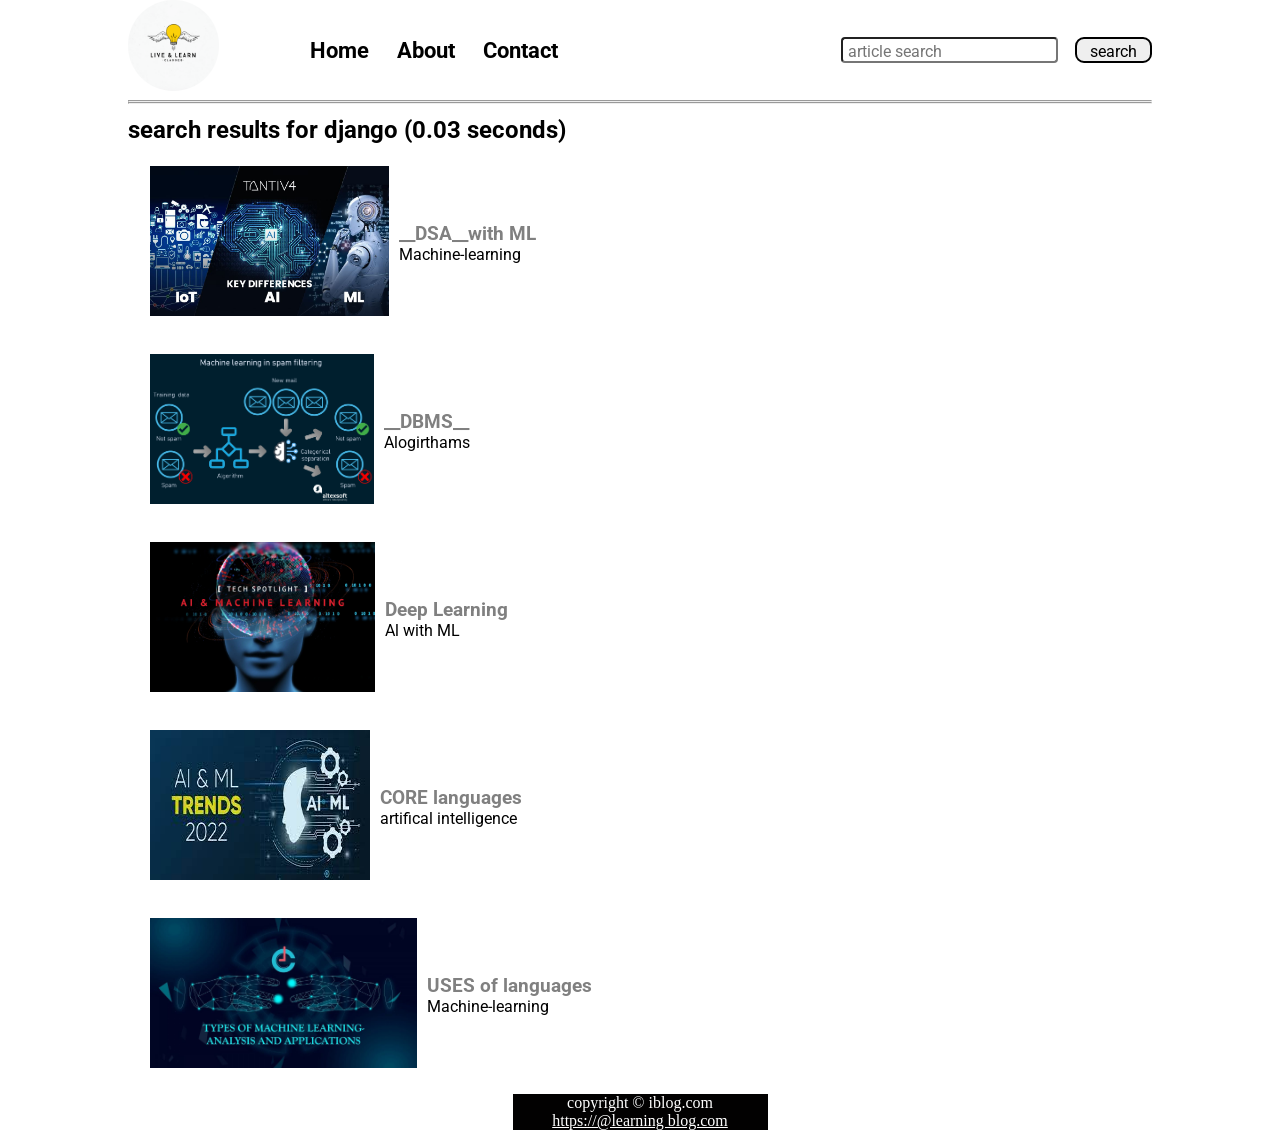
<file: darling/search.html>
<!DOCTYPE html>
<html lang="en">

<head>
    <meta charset="UTF-8">
    <meta http-equiv="X-UA-Compatible" content="IE=edge">
    <link rel="stylesheet" href="css/style.css">
    <link rel="stylesheet" href="css/util.css">
    <link rel="stylesheet" href="css/mobile.css">
    <meta name="viewport" content="width=device-width, initial-scale=1.0">
    <title>ieducation-transforming</title>
    <link rel="icon" type="image/x-icon" href="img/search.png">

</head>

<body>
    <script>
        window.alert('Thanks for searching');
    </script>
    <nav class="navigation max-width-1 m-auto">
        <div class="nav-left">
            <a href="index.html">
                <span><img src="img/lava5.png" width="91px" alt="logo"></span></a>
            <ul>
                <li><a href="index.html">Home</a></li>
                <li><a href="about.html">About</a></li>
                <li><a href="contact.html">Contact</a></li>
            </ul>
        </div>

        <div class="nav-right">
            <form action="search.html" method="get">
                <input class="form-input" type="text" name="machine-learning" placeholder="article search">
                <button class="btn">search</button>
            </form>
        </div>

    </nav>

    <div class="max-width-1 m-auto">
        <hr>
        <hr>
    </div>
    <div class="home-articles max-width-1 m-auto font1">
        <h2>search results for django (0.03 seconds)</h2>
        <div class="home-article">
            <div class="home-article-img">
                <img src="img/nn.jpg" alt="aI and ml blog">
            </div>
            <div class="home-article-content font1" style="margin-left: 10px;">
                <a href="blogpost.html">
                    <h3>__DSA__with ML</h3>
                </a>

                <span>Machine-learning</span>
            </div>

        </div>
        <div class="home-article">
            <div class="home-article-img">
                <img src="img/s01.png" alt="aI and ml blog">
            </div>
            <div class="home-article-content font1">
                <a href="/blogpost.html">
                    <h3>__DBMS__</h3>
                </a>

                <span>Alogirthams</span>
            </div>

        </div>
        <div class="home-article">
            <div class="home-article-img">
                <img src="img/vv.webp" alt="aI and ml blog">
            </div>
            <div class="home-article-content font1">
                <a href="/blogpost.html">
                    <h3>Deep Learning</h3>
                </a>

                <span>Al with ML</span>
            </div>

        </div>
        <div class="home-article">
            <div class="home-article-img">
                <img src="img/s04.jpeg" alt="aI and ml blog" width="220px">
            </div>
            <div class="home-article-content font1">
                <a href="/blogpost.html">
                    <h3>CORE languages</h3>
                </a>

                <span> artifical intelligence</span>
            </div>

        </div>
        <div class="home-article">
            <div class="home-article-img">
                <img src="img/kk.jpg" alt="aI and ml blog">
            </div>
            <div class="home-article-content font1">
                <a href="/blogpost.html">
                    <h3>USES of languages</h3>
                </a>

                <span>Machine-learning</span>
            </div>

        </div>


    </div>
    <div class="footer max-width-2 m-auto">
        <p>copyright &copy; iblog.com</p>
        <a href="index.html" target="_blank">https://@learning blog.com</a>
    </div>


</body>

</html>
</file>
<file: darling/css/style.css>
* {
    margin: 0;
    padding: 0;
}

.navigation {
    margin-bottom: 25px;
    font-family: var(--font1);
    /*height: 74px;*/
    display: flex;
    justify-content: space-between;
    align-items: center;
}

.nav-left {
    font-size: 30px;
    display: flex
}

.nav-left ul {
    display: flex;
    align-items: center;
    margin: 0 77px;
    font-size: 18px;
}

.nav-left span {
    font-size: 35px;
    padding-top: 10px;
    height: 25px;
}

.nav-left ul li {
    font-size: 22px;
    list-style: none;
    display: flex;
    margin: 0 14px;
    font-family: var(--font2);
    transition: all 0.3s ease-in-out;
    font-weight: bold;
}

.nav-left ul li a:hover {
    color: green;
    font-weight: bolder;
}

.nav-left ul li a {
    text-decoration: none;
    color: black;
    transition: all 0.3s ease-in-out;
}



.content-left {
    font-family: var(--font1);
    display: flex;
    flex-direction: column;
    justify-content: center;
    padding: 49px;
    z-index: -1;

}

.content {
    height: 100%;
    /*background-color: wheat;*/
    margin: 12px;
    margin-top: 32px;
    padding: 9px;
    display: flex;
    position: relative;
    /*background-image: url(../img/lava11.jpg);
    opacity: 0.30;*/
}

.content::after {
    content: '';
    background-image: url('../img/lava3.avif');
    position: absolute;
    width: 100%;
    height: inherit;
    opacity: 0.50;
    border-radius: 40px;


}

.footer {
    /*height: 50px;*/
    background-color: rgb(2, 1, 1);
    display: flex;
    align-items: center;
    justify-content: center;
    color: white;
    flex-direction: column;
    width: 255px;
}

.footer a {
    color: white;
}

.content-right img {
    height: 200px;
    border: 2px solid black;
    border-radius: 400px;

}

.content-right {
    display: flex;
    align-items: center;
    justify-content: center;

}

.home-articles {
    /*height: 700px;*/
    /*background-color: red;*/
    padding-top: 12px;
    margin-top: 23px;
    position: relative;

}

.home-article img {
    height: 150px;


}

.year-box {
    position: absolute;
    /*background-color: red;*/
    right: 200px;
    top: 50px;
    width: 200px;
    height: 200px;
    font-size: 18px;

}

.year-box div {
    margin: 12px 0px;

}

.home-article {
    display: flex;
    margin-left: 10px;
    padding: 12px;
    margin: 10px;
}

.home-article-content {
    margin-left: 10px;
    align-self: center;
}

.home-article-content a {
    text-decoration: none;
    color: grey;
}

.nav-left span img {
    border-radius: 350px;
}

.box {
    margin-top: 120px;
    margin-bottom: 120px;
    margin-right: 120px;
    margin-left: 120px;
    text-align: center;

}


.img1 {
    text-align: center;
    border-radius: 500px;
    margin-top: 100px;
    margin-right: 2px;
    margin-left: 2px;

}

.box h1 {
    margin-bottom: 20px;
    margin-top: 20px;
    font-family: var(--font1);
    font-size: 50px;

}

.hack {
    background-image: url("../img/na2.png");
    height: inherit;

}
.chaitu5 img{
    justify-items: center;
    height: auto;
    width: auto;
    margin-right: 70px;

}
.container {
    display: grid;
    grid-gap: 1rem;
    grid-template-areas: 'navbar navbar navbar navbar'
        'section section aside aside'
        'footer footer footer footer';
    background-image: url("../img/nam.jpg");
    opacity: 0.30;
}
</file>
<file: darling/css/util.css>
@import url('https://fonts.googleapis.com/css2?family=Roboto&display=swap');
@import url('https://fonts.googleapis.com/css2?family=Roboto:wght@400;500&display=swap');


:root {
    --main-bg-color: brown;
    --font1: 'Roboto', cursive;
    --font2: 'Roboto', sans-serif;

}
.center{
    text-align: center;
}
.font1 {
    font-family: var(--font1);
}

.font2 {
    font-family: var(--font1);
}

.max-width-1 {
    max-width: 80vw;

}

.max-width-2 {
    max-width: 60vw;

}
.mx-1{
    margin-left: 23px;
    margin-right: 23px;

}

.m-auto {
    margin: auto;
}
.my-2{
    margin-bottom: 32px;
    margin-top: 32px;
}
.btn {
    padding: 0px 13px;
    padding-top: 3px;
    border: 2px solid black;
    border-radius: 9px;
    font-size: 16px;
    font-family: var(--font1);
    cursor: pointer;
    transition: all 0.3s ease-in-out;
}

.btn:hover {
    color: whitesmoke;
    background-color: green;
}

.form-input {
    padding: 0px 5px;
    padding-top: 3px;
    font-size: 16px;
    border: 2px soild black;
    border-radius: 4px;
    margin: 0 13px;
    font-family: var(--font1);

}
.form-box input, textarea{
    width: 52vw;
    padding: 4px 6px;
    margin: 7px 0;
    font-size: 18px;
    font-family: var(--font1);
    border: 2px solid orange;
    border-radius: 10px;
}
</file>
<file: darling/css/blogpost.css>
.post-img {
    height: 300px;
    overflow: hidden;

}

.post-img img {
    width: 50%;
    margin-left: 400px;
    margin-right: 200px;
    opacity: 2;
    align-items: center;
    margin-top: 50px;

}

.blogpost-meta {
    /*background-color: grey;*/
    display: flex;
    justify-content: space-between;

}

.author-info {
    margin: 12px 0px;
}

.author-info div {
    padding: 4px 0px;
    font-family: var(--font1);
}

.blog-post-content h1 {
    text-align: center;
    font-size: 20px;
    font-family: var(--font1);
}

.row {
    display: flex;
}

.more-post {
    flex-direction: column;
    justify-content: right;
    align-items: center;
    width: auto;
}

.home-article-content {
    margin-left: 100px;
}

.home-article-img {
    margin-right: 50px;
    margin-left: 30px;
    margin-top: 30px;
    margin-bottom: 30px;
}

.social {
    padding-right: 53px;
    align-self: center;
    cursor: pointer;
    size: 20px;
    margin-top: 30px;
    margin-right: 30px;
    padding-right: 30px;
}


.logo1 img{
    border-radius: 10px;
}

.blog-post-content h1 {
    font-size: 20px;
    text-decoration: dotted;

}
.font1{
    justify-content: center;
}
</file>
<file: darling/css/mobile.css>
@media screen and (max-width: 1200px){
    .navigation{
        flex-direction: column;
        margin-bottom: 23px;
    }
    .nav-left {
        flex-direction: column;
        text-align: center;
    }
    .nav-right{
        padding-top: 23px;
    }
    .content-right{
        display: none;
    }
    .home-article{
        flex-direction: column;
    }
    .home-article-img{
        text-align: center;

    }
    .year-box{
        top: 40px;
        left: 60vw;
        font-size: 11px;
        display: flex;
    }
    .year-box div{
        margin: 0;
        padding: 3px;
    }
    .home-article-img{
        width: 60vw;
    }
    .form-input{
        width: 50%;
    }
    .row{
        flex-direction: column;
    }
    .social{
        padding: 0;
    }
    .post-img{
        height: auto;
        padding-left: 200px;
    }

}
</file>
<file: darling/css/contact.css>
.contact-content{
    height: 900px;
    /*background-color: wheat;*/
    margin: 12px;
    margin-top: 32px;
    padding: 9px;
    background-image: url();
    overflow: hidden;
}
.contact-content::after{
    content: "";
    background-image: url('../img/lava4.png');
    position: absolute;
    top: 0;
    width: 100%;
    height: inherit;
    opacity: 0.30;
    border-radius: 12px;
    z-index: -1;
}
</file>
